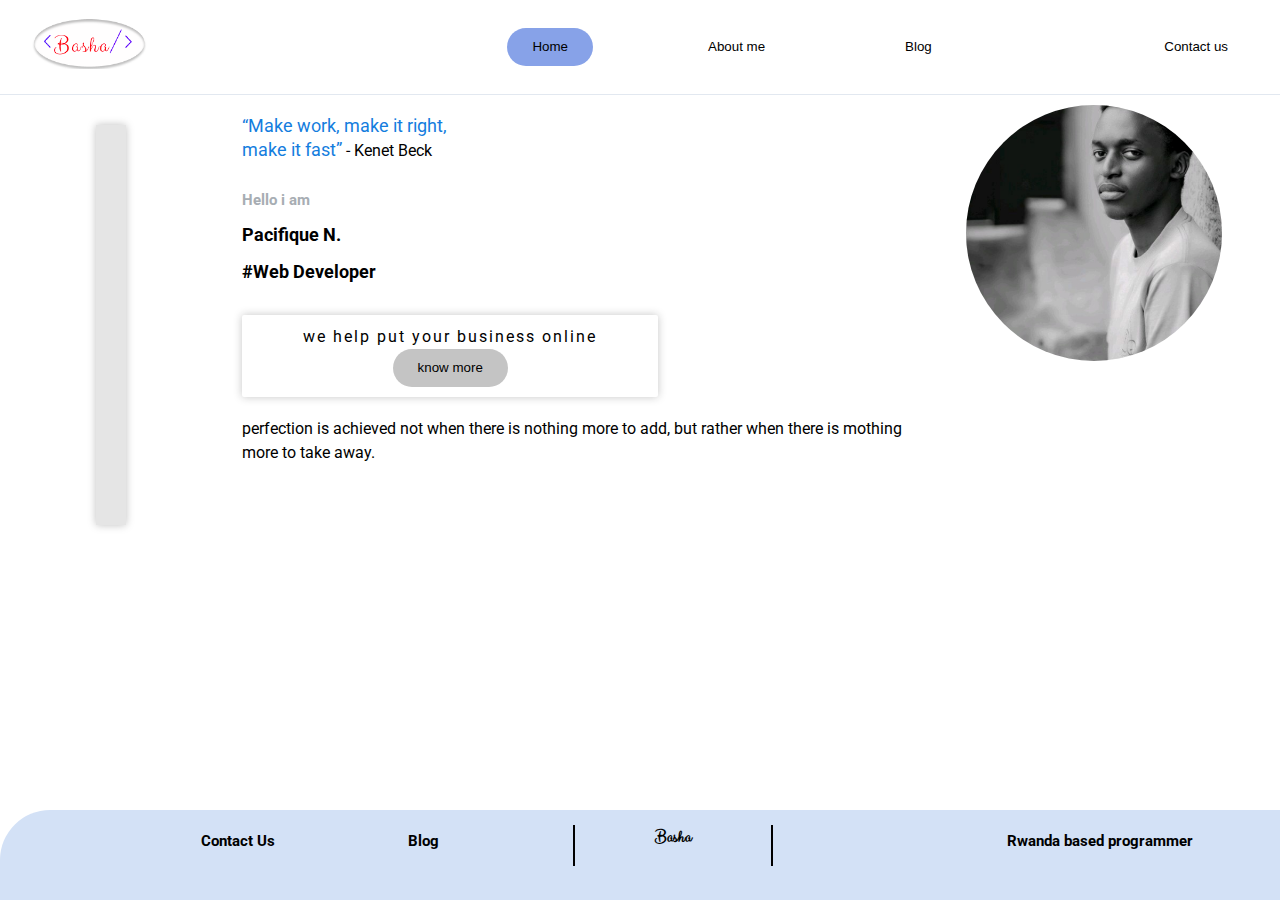
<file: index.html>
<!DOCTYPE html>
<html lang="en">
<head>
    <meta charset="UTF-8">
    <meta http-equiv="X-UA-Compatible" content="IE=edge">
    <meta name="viewport" content="width=device-width, initial-scale=1.0">
    <link rel="stylesheet" href="style.css">
    <link rel="stylesheet" href="https://use.fontawesome.com/releases/v5.3.1/css/all.css" integrity="sha384-mzrmE5qonljUremFsqc01SB46JvROS7bZs3IO2EmfFsd15uHvIt+Y8vEf7N7fWAU" crossorigin="anonymous">
    <title>Basha</title>
</head>
<body>
    <header class="header">
        <nav class="navbar">
            <a href="#"><img class="nav-logo" src="Images/logo.png" alt="logo"></a>
            <ul class="nav-menu">
                <li class="nav-item"><a href="#"><button class="active">Home</button></a></li>
                <li class="nav-item"><a href="#"><button>About me</button></a></li>
                <li class="nav-item"><a href="#"><button>Blog</button></a></li>
            </ul>
            <a class="cont" href="#"><button>Contact us</button></button></a>
            <div class="hamburger">
                <span class="bar"></span>
                <span class="bar"></span>
                <span class="bar"></span>
            </div>
        </nav>
    </header>
    <div class="flex-container">
        <div style="flex-grow: 1"><div class="rect"></div></div>
        <div style="flex-grow: 6">
            <div class="bod">
                <div class="div-1">
                    <p><q>Make work, make it right, make it fast</q> - Kenet Beck </p>
                </div>
                <h5 class="hello">Hello i am</h5>
                <h4>Pacifique N.</h4>
                <h4>#Web Developer</h4>
                <div class="know">
                    <p class="space">we help put your business online</p>
                    <button class="btn-k">know more</button>
                </div>
                <p>perfection is achieved not when there is nothing more
                    to add, but rather when there is mothing more to take away.</p>
            </div>
        </div>
        <div style="flex-grow: 2">
            <div class="oval">
                <img class="profile" src="Images/profile.jpeg" alt="profile">
            </div>
        </div>
    </div>
    <footer>
        <ul class="footer-ul">
            <li>
                <div>
                    <li class="fot">Contact Us</li>
                    <li class="fot">Blog</li>
                </div>
            </li>
            <li>
                <div class="box-foot">
                    <h3>Basha</h3>
                    <div class="box-ic">
                        <ul class="ico">
                            <li><i class="fab fa-facebook"></i></li>
                            <li><i class="fab fa-twitter"></i></li>
                            <li><i class="fab fa-linkedin"></i></li>
                            <li><i class="fab fa-instagram"></i></li>
                        </ul>
                    </div>
                </div>
            </li>
            <li class="fot">Rwanda based programmer<a href="#"></a></li>
        </ul>
    </footer>
</body>
</html>
</file>
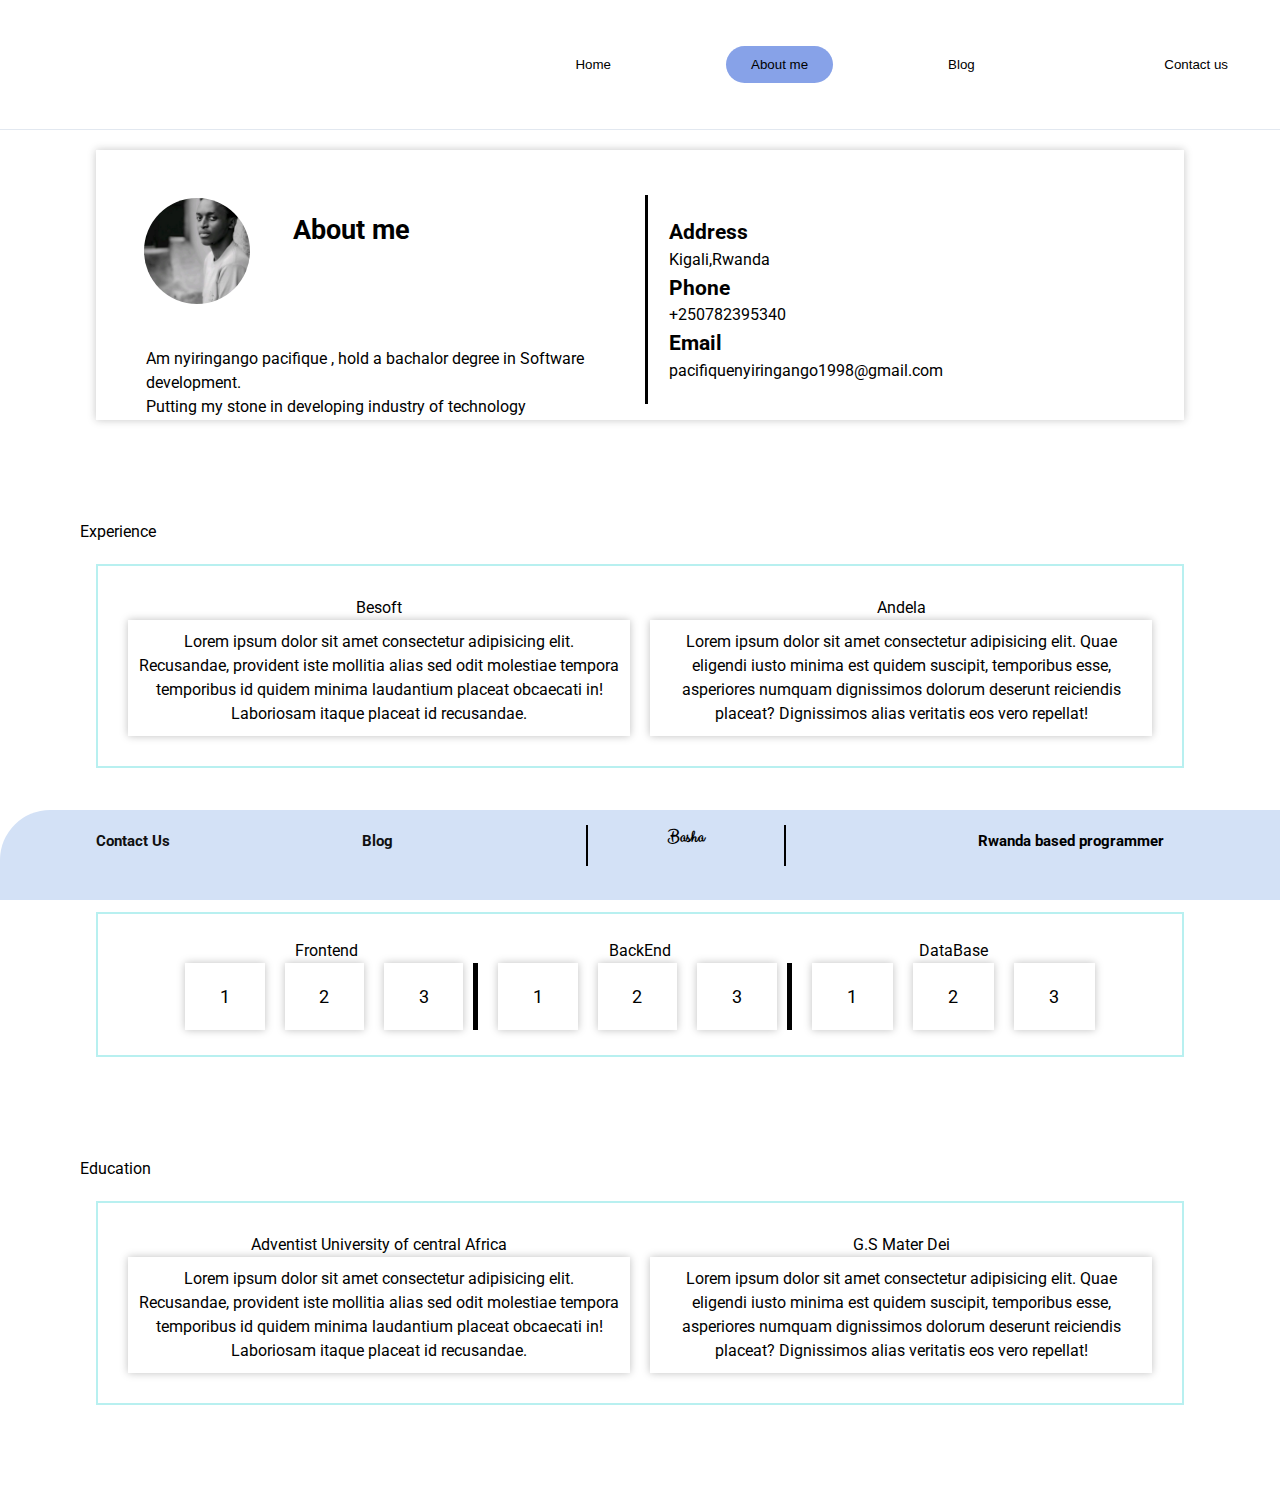
<file: About/about.html>
<!DOCTYPE html>
<html lang="en">
<head>
    <meta charset="UTF-8">
    <meta http-equiv="X-UA-Compatible" content="IE=edge">
    <meta name="viewport" content="width=device-width, initial-scale=1.0">
    <link rel="stylesheet" href="style.css">
    <link rel="stylesheet" href="https://use.fontawesome.com/releases/v5.3.1/css/all.css"
    integrity="sha384-mzrmE5qonljUremFsqc01SB46JvROS7bZs3IO2EmfFsd15uHvIt+Y8vEf7N7fWAU" crossorigin="anonymous">
    <title>Basha-Login</title>
</head>
<body>
    <header class="header">
        <nav class="navbar">
            <a href="#"><img class="nav-logo" src="../Images/logo.png" alt="logo"></a>
            <ul class="nav-menu">
                <li class="nav-item"><a href="#"><button>Home</button></a></li>
                <li class="nav-item"><a href="#"><button class="active">About me</button></a></li>
                <li class="nav-item"><a href="#"><button>Blog</button></a></li>
            </ul>
            <a class="cont" href="#"><button>Contact us</button></button></a>
            <div class="hamburger">
                <span class="bar"></span>
                <span class="bar"></span>
                <span class="bar"></span>
            </div>
        </nav>
    </header>




    <div class="box-center">
        <div class="heed">
            <div class="row">
                <div class="column">
                    <div class="cont">
                        <div class="head-prof">
                           <div class="oval">
                            <img class="profile" src="../Images/profile.jpeg" alt="profile">
                           </div>
                           <div class="about">
                            <h2>About me</h2>
                           </div>
                        </div>
                        <div class="head-content">
                            <p>Am nyiringango pacifique , hold a bachalor degree 
                                in Software development.</p>
                            <p>Putting my stone in developing industry of technology</p>
                        </div>
                    </div>
                </div>
                <div class="column">
                    <div class="prof-left">
                        <ul>
                            <li>
                                <div>
                                    <h3>Address</h3>
                                    <p>Kigali,Rwanda</p>
                                </div>
                            </li>
                            <li>
                              <div>
                                  <h3>Phone</h3>
                                  <p>+250782395340</p>
                              </div>
                          </li>
                          <li>
                              <div>
                                  <h3>Email</h3>
                                  <p>pacifiquenyiringango1998@gmail.com</p>
                              </div>
                          </li>
                        </ul>
                    </div>
                </div>
              </div>
        </div>
    </div>
    <p class="experience">Experience</p>
    <div class="box-center">
        
        <div class="heed-1">
            <div class="row cent">
                <div class="column1">
                    <p>Besoft</p>
                    <div class="exp">
                        <p>Lorem ipsum dolor sit amet consectetur adipisicing elit. 
                            Recusandae, provident iste mollitia alias sed odit molestiae 
                            tempora temporibus id quidem minima laudantium placeat obcaecati 
                            in! Laboriosam itaque placeat id recusandae.</p>
                    </div>
                </div>
                <div class="column1">
                    <p>Andela</p>
                    <div class="exp">
                        <p>Lorem ipsum dolor sit amet consectetur adipisicing elit. Quae eligendi iusto minima 
                            est quidem suscipit, temporibus esse, asperiores numquam dignissimos dolorum deserunt 
                            reiciendis placeat? Dignissimos alias veritatis eos vero repellat!</p>
                    </div>
                </div>
            </div>
        </div>
    </div>


    <p class="experience">Skills</p>
    <div class="box-center">
        
        <div class="heed-1">
            <div class="row cent">
                <div class="col">
                    <p>Frontend</p>
                    <div class="exp1">
                        <div class="skil">1</div>
                        <div class="skil">2</div>
                        <div class="skil">3</div>
                    </div>
                </div>
                <div class="col">
                    <p>BackEnd</p>
                    <div class="exp1">
                        <div class="skil">1</div>
                        <div class="skil">2</div>
                        <div class="skil">3</div>
                        
                    </div>
                </div>
            <div class="col">
                <p>DataBase</p>
                <div class="exp2">
                    <div class="skil">1</div>
                    <div class="skil">2</div>
                    <div class="skil">3</div>
                </div>
            </div>
            </div>
        </div>
    </div>


    <p class="experience">Education</p>
    <div class="box-center">
        
        <div class="heed-1">
            <div class="row cent">
                <div class="column1">
                    <p>Adventist University of central Africa</p>
                    <div class="exp">
                        <p>Lorem ipsum dolor sit amet consectetur adipisicing elit. 
                            Recusandae, provident iste mollitia alias sed odit molestiae 
                            tempora temporibus id quidem minima laudantium placeat obcaecati 
                            in! Laboriosam itaque placeat id recusandae.</p>
                    </div>
                </div>
                <div class="column1">
                    <p>G.S Mater Dei</p>
                    <div class="exp">
                        <p>Lorem ipsum dolor sit amet consectetur adipisicing elit. Quae eligendi iusto minima 
                            est quidem suscipit, temporibus esse, asperiores numquam dignissimos dolorum deserunt 
                            reiciendis placeat? Dignissimos alias veritatis eos vero repellat!</p>
                    </div>
                </div>
            </div>
        </div>
    </div>




    <footer>
        <ul class="footer-ul">
            <li class="fot"><a href="#">Contact Us</a></li>
            <li class="fot"><a href="#">Blog</a></li>
            <li>
                <div class="box-foot">
                    <h3>Basha</h3>
                    <div class="box-ic">
                        <ul class="ico">
                            <li><i class="fab fa-facebook"></i></li>
                            <li><i class="fab fa-twitter"></i></li>
                            <li><i class="fab fa-linkedin"></i></li>
                            <li><i class="fab fa-instagram"></i></li>
                        </ul>
                    </div>
                </div>
            </li>
            <li class="fot">Rwanda based programmer<a href="#"></a></li>
        </ul>
    </footer>
</body>
</html>
</file>
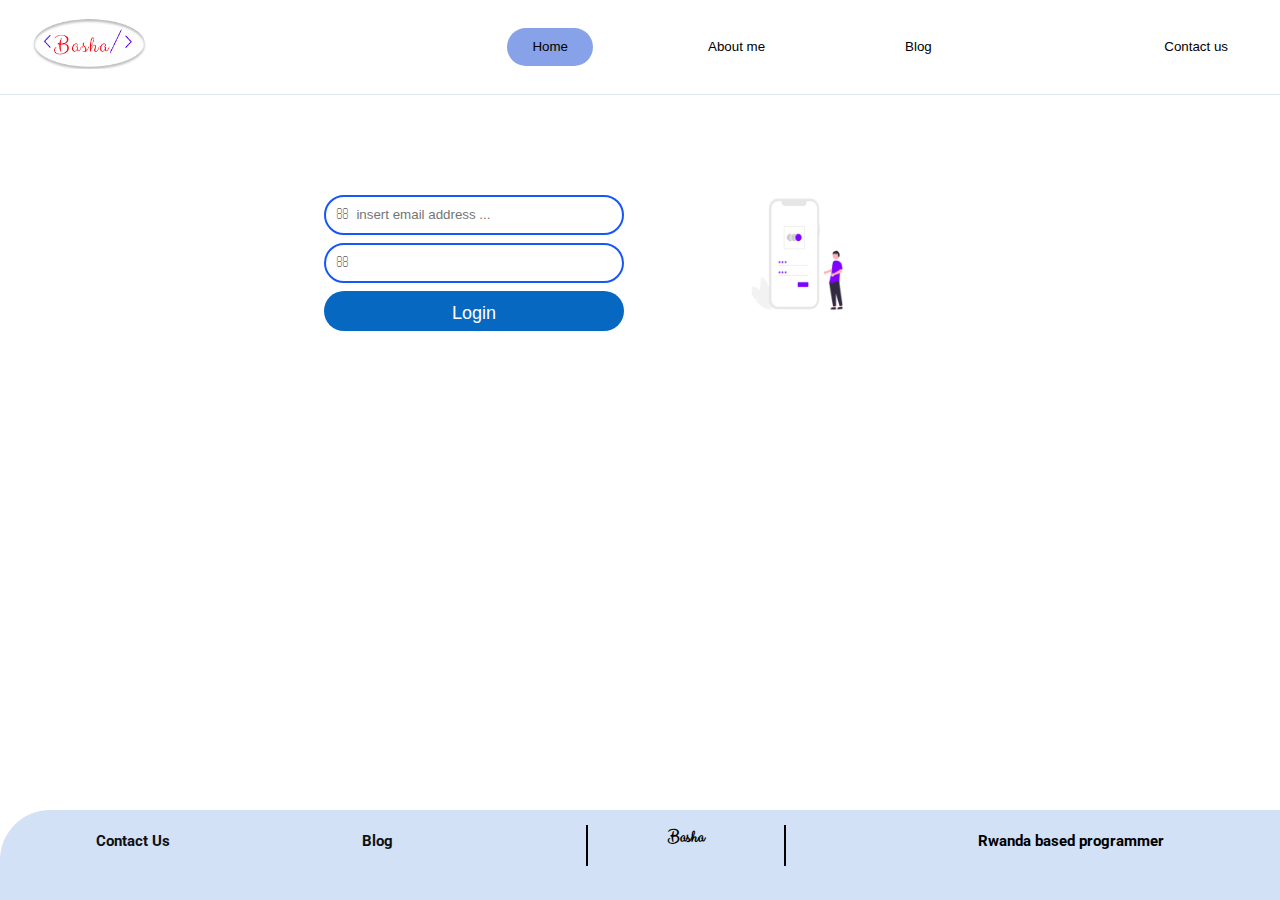
<file: Account/login.html>
<!DOCTYPE html>
<html lang="en">
<head>
    <meta charset="UTF-8">
    <meta http-equiv="X-UA-Compatible" content="IE=edge">
    <meta name="viewport" content="width=device-width, initial-scale=1.0">
    <link rel="stylesheet" href="style.css">
    <link rel="stylesheet" href="https://use.fontawesome.com/releases/v5.3.1/css/all.css"
    integrity="sha384-mzrmE5qonljUremFsqc01SB46JvROS7bZs3IO2EmfFsd15uHvIt+Y8vEf7N7fWAU" crossorigin="anonymous">
    <title>Basha-Login</title>
</head>
<body>
    <header class="header">
        <nav class="navbar">
            <a href="#"><img class="nav-logo" src="../Images/logo.png" alt="logo"></a>
            <ul class="nav-menu">
                <li class="nav-item"><a href="#"><button class="active">Home</button></a></li>
                <li class="nav-item"><a href="#"><button>About me</button></a></li>
                <li class="nav-item"><a href="#"><button>Blog</button></a></li>
            </ul>
            <a class="cont" href="#"><button>Contact us</button></button></a>
            <div class="hamburger">
                <span class="bar"></span>
                <span class="bar"></span>
                <span class="bar"></span>
            </div>
        </nav>
    </header>
    <div class="flex-container">
        <div style="flex-grow: 6">
            <div class="box">
                <div>
                    <form>
                        <div class="input-container">
                            <input type="email" placeholder="&#xf002;  insert email address ...">
                        </div>
                        <div class="input-container">
                            <input type="password" placeholder="&#xF002">
                        </div>
                        <div>
                            <button class="login" type="submit">Login</button>
                        </div>
                    </form>
                </div>
            </div>
        </div>
        <div style="flex-grow: 4">
            <div class="box2">
                <div class="left-img">
                    <img class="pic-log" src="../Images/login.png" alt="login">
                </div>
            </div>
        </div>
    </div>


    <footer>
        <ul class="footer-ul">
            <li class="fot"><a href="#">Contact Us</a></li>
            <li class="fot"><a href="#">Blog</a></li>
            <li>
                <div class="box-foot">
                    <h3>Basha</h3>
                    <div class="box-ic">
                        <ul class="ico">
                            <li><i class="fab fa-facebook"></i></li>
                            <li><i class="fab fa-twitter"></i></li>
                            <li><i class="fab fa-linkedin"></i></li>
                            <li><i class="fab fa-instagram"></i></li>
                        </ul>
                    </div>
                </div>
            </li>
            <li class="fot">Rwanda based programmer<a href="#"></a></li>
        </ul>
    </footer>
</body>
</html>
</file>
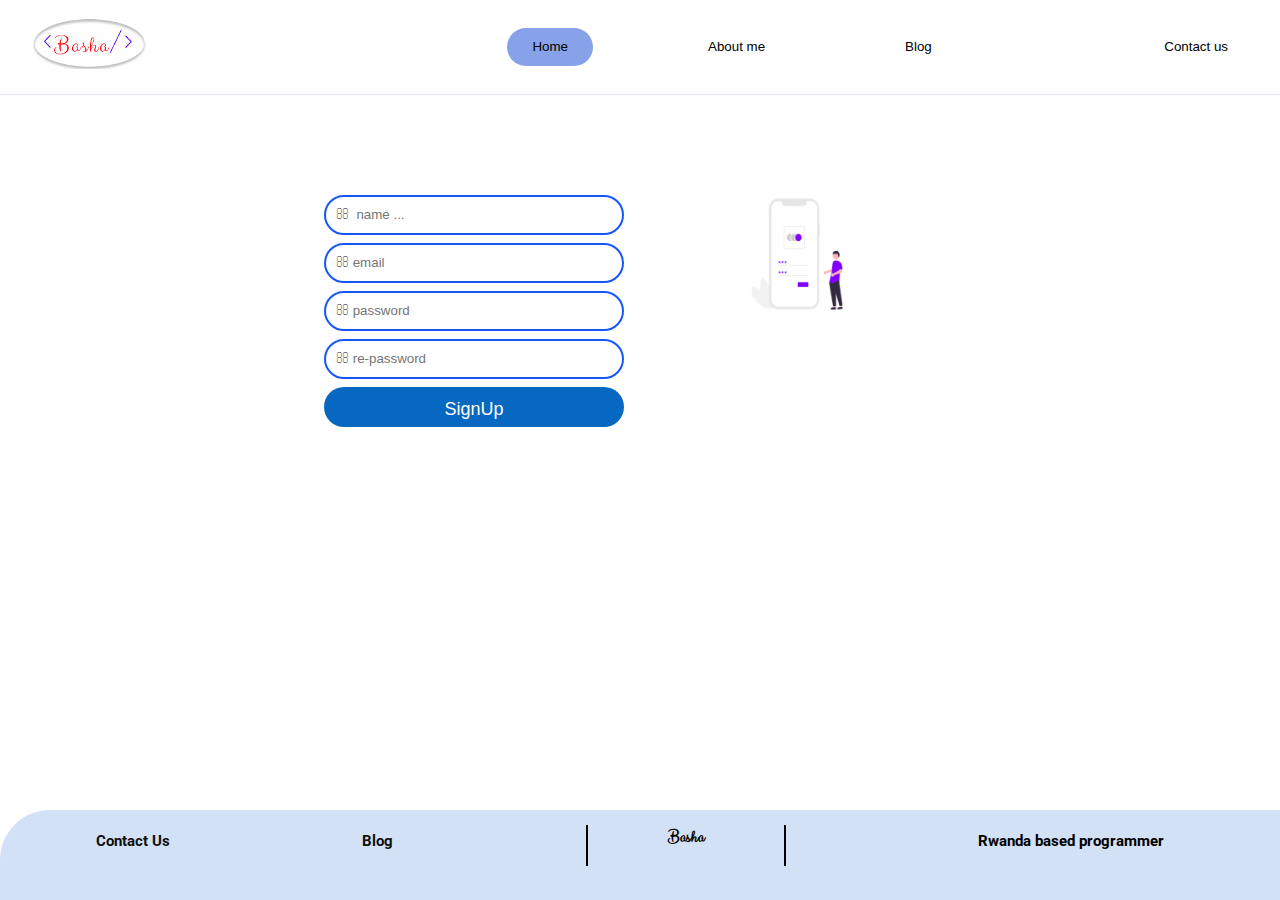
<file: Account/signup.html>
<!DOCTYPE html>
<html lang="en">
<head>
    <meta charset="UTF-8">
    <meta http-equiv="X-UA-Compatible" content="IE=edge">
    <meta name="viewport" content="width=device-width, initial-scale=1.0">
    <link rel="stylesheet" href="style.css">
    <link rel="stylesheet" href="https://use.fontawesome.com/releases/v5.3.1/css/all.css" 
    integrity="sha384-mzrmE5qonljUremFsqc01SB46JvROS7bZs3IO2EmfFsd15uHvIt+Y8vEf7N7fWAU" crossorigin="anonymous">
    <title>Basha-Signup</title>
</head>
<body>
    <header class="header">
        <nav class="navbar">
            <a href="#"><img class="nav-logo" src="../Images/logo.png" alt="logo"></a>
            <ul class="nav-menu">
                <li class="nav-item"><a href="#"><button class="active">Home</button></a></li>
                <li class="nav-item"><a href="#"><button>About me</button></a></li>
                <li class="nav-item"><a href="#"><button>Blog</button></a></li>
            </ul>
            <a class="cont" href="#"><button>Contact us</button></button></a>
            <div class="hamburger">
                <span class="bar"></span>
                <span class="bar"></span>
                <span class="bar"></span>
            </div>
        </nav>
    </header>

    <div class="flex-container">
        <div style="flex-grow: 6">
            <div class="box">
                <div>
                    <form>
                        <div class="input-container">
                            <input type="text" placeholder="&#xf002;  name ...">
                        </div>
                        <div class="input-container">
                            <input type="email" placeholder="&#xF002; email">
                        </div>
                        <div class="input-container">
                            <input type="password" placeholder="&#xF002; password">
                        </div>
                        <div class="input-container">
                            <input type="password" placeholder="&#xF002; re-password">
                        </div>
                        <div>
                            <button class="login" type="submit">SignUp</button>
                        </div>
                    </form>
                </div>
            </div>
        </div>
        <div style="flex-grow: 4">
            <div class="box2">
                <div class="left-img">
                    <img class="pic-log" src="../Images/login.png" alt="login">
                </div>
            </div>
        </div>
    </div>


    <footer>
        <ul class="footer-ul">
            <li class="fot"><a href="#">Contact Us</a></li>
            <li class="fot"><a href="#">Blog</a></li>
            <li>
                <div class="box-foot">
                    <h3>Basha</h3>
                    <div class="box-ic">
                        <ul class="ico">
                            <li><i class="fab fa-facebook"></i></li>
                            <li><i class="fab fa-twitter"></i></li>
                            <li><i class="fab fa-linkedin"></i></li>
                            <li><i class="fab fa-instagram"></i></li>
                        </ul>
                    </div>
                </div>
            </li>
            <li class="fot">Rwanda based programmer<a href="#"></a></li>
        </ul>
    </footer>
</body>
</html>
</file>
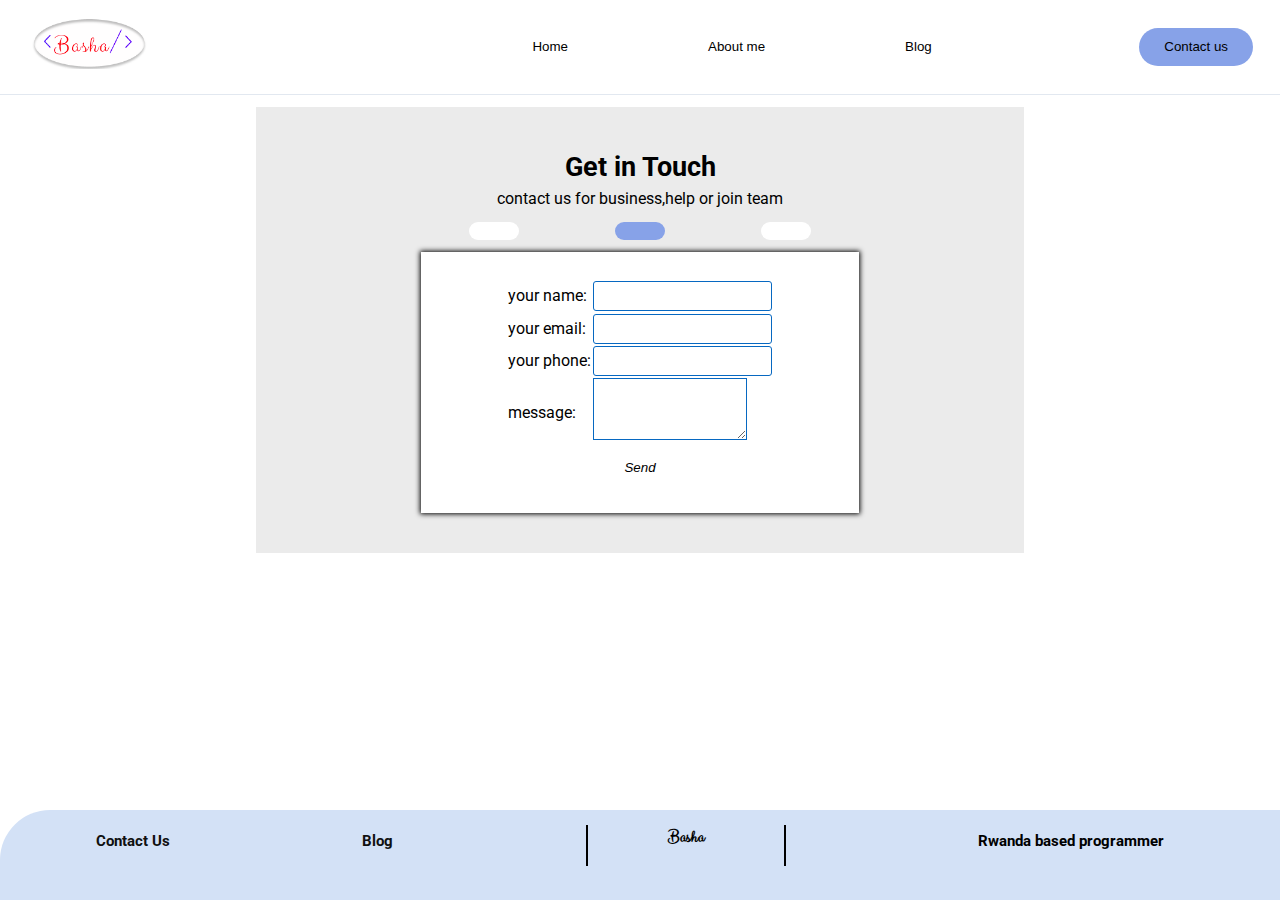
<file: contact/contact.html>
<!DOCTYPE html>
<html lang="en">
<head>
    <meta charset="UTF-8">
    <meta http-equiv="X-UA-Compatible" content="IE=edge">
    <meta name="viewport" content="width=device-width, initial-scale=1.0">
    <link rel="stylesheet" href="style.css">
    <link rel="stylesheet" href="https://use.fontawesome.com/releases/v5.3.1/css/all.css"
    integrity="sha384-mzrmE5qonljUremFsqc01SB46JvROS7bZs3IO2EmfFsd15uHvIt+Y8vEf7N7fWAU" crossorigin="anonymous">
    <title>Basha-Login</title>
</head>
<body>
    <header class="header">
        <nav class="navbar">
            <a href="#"><img class="nav-logo" src="../Images/logo.png" alt="logo"></a>
            <ul class="nav-menu">
                <li class="nav-item"><a href="#"><button>Home</button></a></li>
                <li class="nav-item"><a href="#"><button>About me</button></a></li>
                <li class="nav-item"><a href="#"><button>Blog</button></a></li>
            </ul>
            <a class="cont" href="#"><button class="active">Contact us</button></button></a>
            <div class="hamburger">
                <span class="bar"></span>
                <span class="bar"></span>
                <span class="bar"></span>
            </div>
        </nav>
    </header>
    <div class="main-container">
        <div class="container">
          <div class="box">
            <h2>Get in Touch</h2>
            <p>contact us for business,help or join team</p>
            <ul>
                <li><button><i class="fas fa-map-marker-alt"></i></button></li>
                <li><button class="active"><i class="fas fa-phone-alt"></i></button></li>
                <li><button><i class="far fa-envelope"></i></button></li>
            </ul>
              <div class="container shade">
                  <div class="box">
                    <form name="loginSubmit">
                        <table>
                            <tr>
                                <td><p>your name:</p></td>
                                <td><input type="text" name="Username"></td>
                            </tr>
                            <tr>
                                <td><p>your email:</p></td>
                                <td><input type="email" name="email"></td>
                            </tr>
                            <tr>
                                <td><p>your phone:</p></td>
                                <td><input type="text" name="phone"></td>
                            </tr>
                            <tr>
                                <td><p>message:</p></td>
                                <td><textarea name="message" cols="17" rows="3"></textarea></td>
                            </tr>
                         </table>
                         <button><i class="fas fa-paper-plane">Send</i></button>
                       </form>
                      <div>
                  </div>
              </div>
          </div>
        </div>
      </div>


    <footer>
        <ul class="footer-ul">
            <li class="fot"><a href="#">Contact Us</a></li>
            <li class="fot"><a href="#">Blog</a></li>
            <li>
                <div class="box-foot">
                    <h3>Basha</h3>
                    <div class="box-ic">
                        <ul class="ico">
                            <li><i class="fab fa-facebook"></i></li>
                            <li><i class="fab fa-twitter"></i></li>
                            <li><i class="fab fa-linkedin"></i></li>
                            <li><i class="fab fa-instagram"></i></li>
                        </ul>
                    </div>
                </div>
            </li>
            <li class="fot">Rwanda based programmer<a href="#"></a></li>
        </ul>
    </footer>
</body>
</html>
</file>
<file: style.css>
@import url('https://fonts.googleapis.com/css2?family=Roboto:ital,wght@0,500;1,400&display=swap');
@import url('https://fonts.googleapis.com/css2?family=Clicker+Script&display=swap');
* {
    box-sizing: border-box;
    margin: 0;
    padding: 0;
    line-height: 1.5;
}
html {
    font-size: 18px;
    font-family: 'Roboto', sans-serif;
}
p {
    font-size: 16px;
}

li {
    list-style: none;
}

a {
    text-decoration: none;
}
.header{
    border-bottom: 1px solid #E2E8F0;
}

.navbar {
    display: flex;
    justify-content: space-between;
    align-items: center;
    padding: 1rem 1.5rem;
}
.hamburger {
    display: none;
}

.bar {
    display: block;
    width: 25px;
    height: 3px;
    margin: 5px auto;
    -webkit-transition: all 0.3s ease-in-out;
    transition: all 0.3s ease-in-out;
    background-color: #101010;
}
.nav-menu {
    display: flex;
    justify-content: space-between;
    align-items: center;
}

.nav-item {
    margin-left: 5rem;
}

.nav-link{
    font-size: 1.6rem;
    font-weight: 400;
}

.active{
    background-color: #87A2E8;
}
button {
    padding: 9px 25px;
    background-color: rgb(255, 255, 255);
    border: none;
    border-radius: 50px;
    cursor: pointer;
    transition: all 0.3s ease 0s;
}

button:hover {
    background-color: #87A2E8;
}
.nav-logo {
    max-width: 60%;
}

.flex-container {
    display: flex;
    justify-content: center;
    background-color: white;
  }
  .flex-container > div {
    background-color: white;
    width: 100px;
    margin: 10px;
    text-align: start;
    line-height: 20px;
    margin-top: 10px;
  }
  .rect {
    height: 400px;
    width: 30px;
    background-color: #E5E5E5;
    margin: auto;
    margin-top: 20px;
    box-shadow: 0 0 8px 0 rgba(0,0,0,0.25);
  }
  .bod {
      padding: 10px;
  }
  .div-1 {
    width: 224px;
    height: 64px;
    margin-bottom: 10px;
  }
  q{
      color: #147DDE;
      font-size: 18px;
      line-height: 0.7;
  }
  .hello {
      color: #a7adb3;
      margin-bottom: 10px;
  }
  .know {
    text-align: center;
    max-width: 60%;
    border-radius: 2px;
    box-shadow: 0 0 8px 0 rgba(27, 26, 26, 0.25);
    margin-top: 30px;
    padding: 10px;
    margin-bottom: 20px;
  }
  .space{
      letter-spacing: 2px;
  }
  h4 {
      margin-bottom: 10px;
  }
  .btn-k{
      background-color: #C4C4C4;
  }
.oval{
    position: relative;
  width: 20vw;
  height: 20vw;
  overflow: hidden;
  border-radius: 50%;
}
.oval img{
    width: 100%;
  height: 100%;
  object-fit: cover;
  opacity: 10px;
}

    footer{
        flex: 1;
        background-color: #D3E1F6;
        height: 90px;
        width: 100%;
        align-items: center;
        justify-content: space-between;
        bottom: 0;
        padding-right: 20px;
        position: fixed;
        margin-top: 10vh;
        border-top-left-radius: 50px;
    }
    footer ul {
        display: flex;
        flex-direction: row;
        justify-content: space-around;
        margin-top: 15px;
        
    }
    footer ul li {
        list-style: none;
        font-size: 15px ;
        font-weight: bold;
    }

    h3 {
        font-family: 'Clicker Script', cursive;
    }
    .box-foot {
        width: 200px;
        border-left: 2px black solid;
        border-right: 2px black solid;
        text-align: center;
        margin-right: 100px;

    }
    .fot {
        margin-top: 5px;
    }
    .ico {
        color: #699BF7;
    }

/*responsive*/
@media only screen and (max-width: 768px) {
    .nav-menu,.cont{
        position: fixed;
        left: -100%;
        top: 5rem;
        flex-direction: column;
        background-color: #fff;
        width: 100%;
        border-radius: 10px;
        text-align: center;
        transition: 0.3s;
        box-shadow:
            0 10px 27px rgba(0, 0, 0, 0.05);
    }

    .nav-menu.active {
        left: 0;
    }

    .nav-item {
        margin: 2.5rem 0;
    }

    .hamburger {
        display: block;
        cursor: pointer;
    }

    footer{
        background-color: #D3E1F6;
    }
    footer ul {
        background-color: #D3E1F6;
    }
    .box-foot {
        border-left: none;
        border-right: none;

    }
    .fot{
        color: rgb(236, 88, 19);
        margin-left: 300px;
    }
}
</file>
<file: About/style.css>
@import url('https://fonts.googleapis.com/css2?family=Roboto:ital,wght@0,500;1,400&display=swap');
@import url('https://fonts.googleapis.com/css2?family=Clicker+Script&display=swap');
* {
    box-sizing: border-box;
    margin: 0;
    padding: 0;
    line-height: 1.5;
}
html {
    font-size: 18px;
    font-family: 'Roboto', sans-serif;
}
p {
    font-size: 16px;
}

li {
    list-style: none;
}

a {
    text-decoration: none;
    color: #101010;
}
.header{
    border-bottom: 1px solid #E2E8F0;
}

.navbar {
    display: flex;
    justify-content: space-between;
    align-items: center;
    padding: 1rem 1.5rem;
}
.hamburger {
    display: none;
}

.bar {
    display: block;
    width: 25px;
    height: 3px;
    margin: 5px auto;
    -webkit-transition: all 0.3s ease-in-out;
    transition: all 0.3s ease-in-out;
    background-color: #101010;
}
.nav-menu {
    display: flex;
    justify-content: space-between;
    align-items: center;
}

.nav-item {
    margin-left: 5rem;
}

.nav-link{
    font-size: 1.6rem;
    font-weight: 400;
    color: #475569;
}

.active{
    background-color: #87A2E8;
}
button {
    padding: 9px 25px;
    background-color: rgb(255, 255, 255);
    border: none;
    border-radius: 50px;
    cursor: pointer;
    transition: all 0.3s ease 0s;
}

button:hover {
    background-color: #87A2E8;
}
.nav-logo {
    max-width: 60%;
}


.whit{
    color: rgb(39, 34, 34);
    font-weight: bold;
}
img {
    width: 27%;
    padding: 43px;
}



.oval{
    position: relative;
  width: 15vw;
  height: 15vw;
  overflow: hidden;
}
.oval img{
    width: 100%;
  height: 100%;
  object-fit: cover;
  border-radius: 50%;
}

.box-center{
        display: flex;
        justify-content: center;
        margin-bottom: 100px;
}
.heed{
    box-shadow: 0 0 8px 0 rgba(27, 26, 26, 0.25);
    width: 85%;
    justify-content: center;
    margin-top: 20px;
}
  .column {
    float: left;
    width: 50%;
    padding: 5px;
    height: 270px;
  }
  .row:after {
    content: "";
    display: table;
    clear: both;
  }
  div.head-prof{
    width:100%;
    height:auto;
    position:relative;
    display: flex;
    top:0;
     }
    div.head-content{
    width:100%;
    height:100%;
    font-size: 18px;
    font-family: 'Roboto', sans-serif;
        }
    .head-content p{
        margin-left: 45px;
    }
    .about{
        margin-top: 55px;
    }

    .prof-left{
        width:100%;
        height:auto;
        padding: 21px;
        border-left: 3px black solid;
        margin-top: 40px;
    }
    .prof-left ul li h3{
        font-family: 'Roboto', sans-serif;
    }

    .heed-1{
        border: 2px #B8F0F0 solid;
        width: 85%;
        justify-content: center;
        margin-top: 20px;
    }
    .cent{
        display: flex;
        justify-content: center;
        padding: 20px;
        text-align: center;
    }
    .column1 {
        float: left;
        width: 50%;
        padding: 5px;
        height: auto;
        padding: 10px;
        
      }
      .exp{
          width: 100%;
          display: flex;
          box-shadow: 0 0 8px 0 rgba(8, 8, 8, 0.25);
          justify-content: center;
          padding: 10px;
      }
      .exp1{
        width: 100%;
        display: flex;
        justify-content: center;
        border-right: 5px black solid;
    }
    .exp2{
        width: 100%;
        display: flex;
        justify-content: center;
    }
      .experience{
          margin-top: 30px;
          margin-left: 80px;
      }
      .col {
        float: left;
        width: 30%;
        padding: 5px;
      }
      .skil{
          width: 30%;
          box-shadow: 0 0 8px 0 rgba(8, 8, 8, 0.25);
          padding: 20px;
          margin-left: 10px;
          margin-right: 10px;
      }

footer{
    flex: 1;
    background-color: #D3E1F6;
    height: 90px;
    width: 100%;
    align-items: center;
    justify-content: space-between;
    bottom: 0;
    padding-right: 20px;
    position: fixed;
    margin-top: 10vh;
    border-top-left-radius: 50px;
}
footer ul {
    display: flex;
    flex-direction: row;
    justify-content: space-around;
    margin-top: 15px;
}
footer ul li {
    list-style: none;
    font-size: 15px ;
    font-weight: bold;
}

h3 {
    font-family: 'Clicker Script', cursive;
}
.box-foot {
    width: 200px;
    border-left: 2px black solid;
    border-right: 2px black solid;
    text-align: center;

}
.fot {
    margin-top: 5px;
}
.ico {
    color: #699BF7;
}

/*responsive*/
@media only screen and (max-width: 768px) {
.nav-menu,.cont{
    position: fixed;
    left: -100%;
    top: 5rem;
    flex-direction: column;
    background-color: #fff;
    width: 100%;
    border-radius: 10px;
    text-align: center;
    transition: 0.3s;
    box-shadow:
        0 10px 27px rgba(0, 0, 0, 0.05);
}

.nav-menu.active {
    left: 0;
}

.nav-item {
    margin: 2.5rem 0;
}

.hamburger {
    display: block;
    cursor: pointer;
}
.column {
    width: 100%;
  }
}
</file>
<file: Account/style.css>
@import url('https://fonts.googleapis.com/css2?family=Roboto:ital,wght@0,500;1,400&display=swap');
@import url('https://fonts.googleapis.com/css2?family=Clicker+Script&display=swap');
* {
    box-sizing: border-box;
    margin: 0;
    padding: 0;
    line-height: 1.5;
}
html {
    font-size: 18px;
    font-family: 'Roboto', sans-serif;
}
p {
    font-size: 16px;
}

li {
    list-style: none;
}

a {
    text-decoration: none;
    color: #101010;
}
.header{
    border-bottom: 1px solid #E2E8F0;
}

.navbar {
    display: flex;
    justify-content: space-between;
    align-items: center;
    padding: 1rem 1.5rem;
}
.hamburger {
    display: none;
}

.bar {
    display: block;
    width: 25px;
    height: 3px;
    margin: 5px auto;
    -webkit-transition: all 0.3s ease-in-out;
    transition: all 0.3s ease-in-out;
    background-color: #101010;
}
.nav-menu {
    display: flex;
    justify-content: space-between;
    align-items: center;
}

.nav-item {
    margin-left: 5rem;
}

.nav-link{
    font-size: 1.6rem;
    font-weight: 400;
    color: #475569;
}

.active{
    background-color: #87A2E8;
}
button {
    padding: 9px 25px;
    background-color: rgb(255, 255, 255);
    border: none;
    border-radius: 50px;
    cursor: pointer;
    transition: all 0.3s ease 0s;
}

button:hover {
    background-color: #87A2E8;
}
.nav-logo {
    max-width: 60%;
}
.flex-container {
    display: flex;
    justify-content: center;
    background-color: white;
  }
.box {
    display: flex;
    align-items: center;
    justify-content: center;
    margin-top: 100px;
  }
  .box2 {
    display: flex;
    align-items: center;
    justify-content: start;
    margin-top: 100px;
  }
  .box div {
    width: 100px;
    height: 48px;
  }
  .box2 div {
    width: 100px;
    height: 48px;
  }
  .left-img {
    width: 100px;
    height: 48px;
  }
input {
    width: 300px;
    height: 40px;
    border: 2px #1756F9 solid;
    border-radius: 20px;
    padding: 10px;
}
button.login{
    background-color: #0768C1;
    width: 300px;
    height: 40px;
    border-radius: 20px;
    font-size: 18px;
}
form button {
    height: 35px;
    background-color: #5083D0;
    border: none;
    border-radius: 5px;
    font-size: 25px;
    color: white;

}
.pic-log{
    max-width: 100%;
    max-height: fit-content;
}






footer{
    flex: 1;
    background-color: #D3E1F6;
    height: 90px;
    width: 100%;
    align-items: center;
    justify-content: space-between;
    bottom: 0;
    padding-right: 20px;
    position: fixed;
    margin-top: 10vh;
    border-top-left-radius: 50px;
}
footer ul {
    display: flex;
    flex-direction: row;
    justify-content: space-around;
    margin-top: 15px;
}
footer ul li {
    list-style: none;
    font-size: 15px ;
    font-weight: bold;
}

h3 {
    font-family: 'Clicker Script', cursive;
}
.box-foot {
    width: 200px;
    border-left: 2px black solid;
    border-right: 2px black solid;
    text-align: center;

}
.fot {
    margin-top: 5px;
}
.ico {
    color: #699BF7;
}

/*responsive*/
@media only screen and (max-width: 768px) {
.nav-menu,.cont{
    position: fixed;
    left: -100%;
    top: 5rem;
    flex-direction: column;
    background-color: #fff;
    width: 100%;
    border-radius: 10px;
    text-align: center;
    transition: 0.3s;
    box-shadow:
        0 10px 27px rgba(0, 0, 0, 0.05);
}

.nav-menu.active {
    left: 0;
}

.nav-item {
    margin: 2.5rem 0;
}

.hamburger {
    display: block;
    cursor: pointer;
}

}
</file>
<file: contact/style.css>
@import url('https://fonts.googleapis.com/css2?family=Roboto:ital,wght@0,500;1,400&display=swap');
@import url('https://fonts.googleapis.com/css2?family=Clicker+Script&display=swap');
* {
    box-sizing: border-box;
    margin: 0;
    padding: 0;
    line-height: 1.5;
}
html {
    font-size: 18px;
    font-family: 'Roboto', sans-serif;
}
p {
    font-size: 16px;
}

li {
    list-style: none;
}

a {
    text-decoration: none;
    color: #101010;
}
.header{
    border-bottom: 1px solid #E2E8F0;
}

.navbar {
    display: flex;
    justify-content: space-between;
    align-items: center;
    padding: 1rem 1.5rem;
}
.hamburger {
    display: none;
}

.bar {
    display: block;
    width: 25px;
    height: 3px;
    margin: 5px auto;
    -webkit-transition: all 0.3s ease-in-out;
    transition: all 0.3s ease-in-out;
    background-color: #101010;
}
.nav-menu {
    display: flex;
    justify-content: space-between;
    align-items: center;
}

.nav-item {
    margin-left: 5rem;
}

.nav-link{
    font-size: 1.6rem;
    font-weight: 400;
    color: #475569;
}

.active{
    background-color: #87A2E8;
}
button {
    padding: 9px 25px;
    background-color: rgb(255, 255, 255);
    border: none;
    border-radius: 50px;
    cursor: pointer;
    transition: all 0.3s ease 0s;
}

button:hover {
    background-color: #87A2E8;
}
.nav-logo {
    max-width: 60%;
}


.main {
    width: 100%;
    height: auto;
    border: 1px solid #c3c3c3;
    display: flex;
    justify-content: center;
  }

  .main .sub-main {
    width: 50%;
    height: auto;
    text-align: center;
    justify-content: center;
  }
  .main div ul {
    display: flex;
    flex-direction: row;
    justify-content: center;
  }
  .main div li {
    display: flex;
    flex-direction: row;
    justify-content: center;
    margin-left: 15px;
  }


  .main-container {
    height: 100%;
    display: flex;
    align-items: center;
    justify-content: center;
  }

  .container {
    height: 50%;
    width: 60%;
    display: flex;
    justify-content: center;
    align-items: center;
    margin-top: 12px;
    background-color: #EBEBEB;
  }
  .shade {
    box-shadow: 0 0 5px 1px black;
    width: 438px;
    height: 261px;
    background-color: #fff;
  }
  .main-container div ul {
    display: flex;
    flex-direction: row;
    justify-content: space-around;
  }
  .box {
    color: black;
    padding: 40px;
    text-align: center;
    height: fit-content;
  }
  table {
    width: 100%;
  }
  table input{
      border-radius: 3px;
      max-width: 376px;
      height: 30px;
      border: 1px #0768C1 solid;
  }
  textarea {
    border: 1px #0768C1 solid;
  }

  th,tr {
    text-align: left;
    font-family: 'Roboto', sans-serif;
    color: #000000;
  }





footer{
    flex: 1;
    background-color: #D3E1F6;
    height: 90px;
    width: 100%;
    align-items: center;
    justify-content: space-between;
    bottom: 0;
    padding-right: 20px;
    position: fixed;
    margin-top: 10vh;
    border-top-left-radius: 50px;
}
footer ul {
    display: flex;
    flex-direction: row;
    justify-content: space-around;
    margin-top: 15px;
}
footer ul li {
    list-style: none;
    font-size: 15px ;
    font-weight: bold;
}

h3 {
    font-family: 'Clicker Script', cursive;
}
.box-foot {
    width: 200px;
    border-left: 2px black solid;
    border-right: 2px black solid;
    text-align: center;

}
.fot {
    margin-top: 5px;
}
.ico {
    color: #699BF7;
}

/*responsive*/
@media only screen and (max-width: 768px) {
.nav-menu,.cont{
    position: fixed;
    left: -100%;
    top: 5rem;
    flex-direction: column;
    background-color: #fff;
    width: 100%;
    border-radius: 10px;
    text-align: center;
    transition: 0.3s;
    box-shadow:
        0 10px 27px rgba(0, 0, 0, 0.05);
}

.nav-menu.active {
    left: 0;
}

.nav-item {
    margin: 2.5rem 0;
}

.hamburger {
    display: block;
    cursor: pointer;
}

}
</file>
